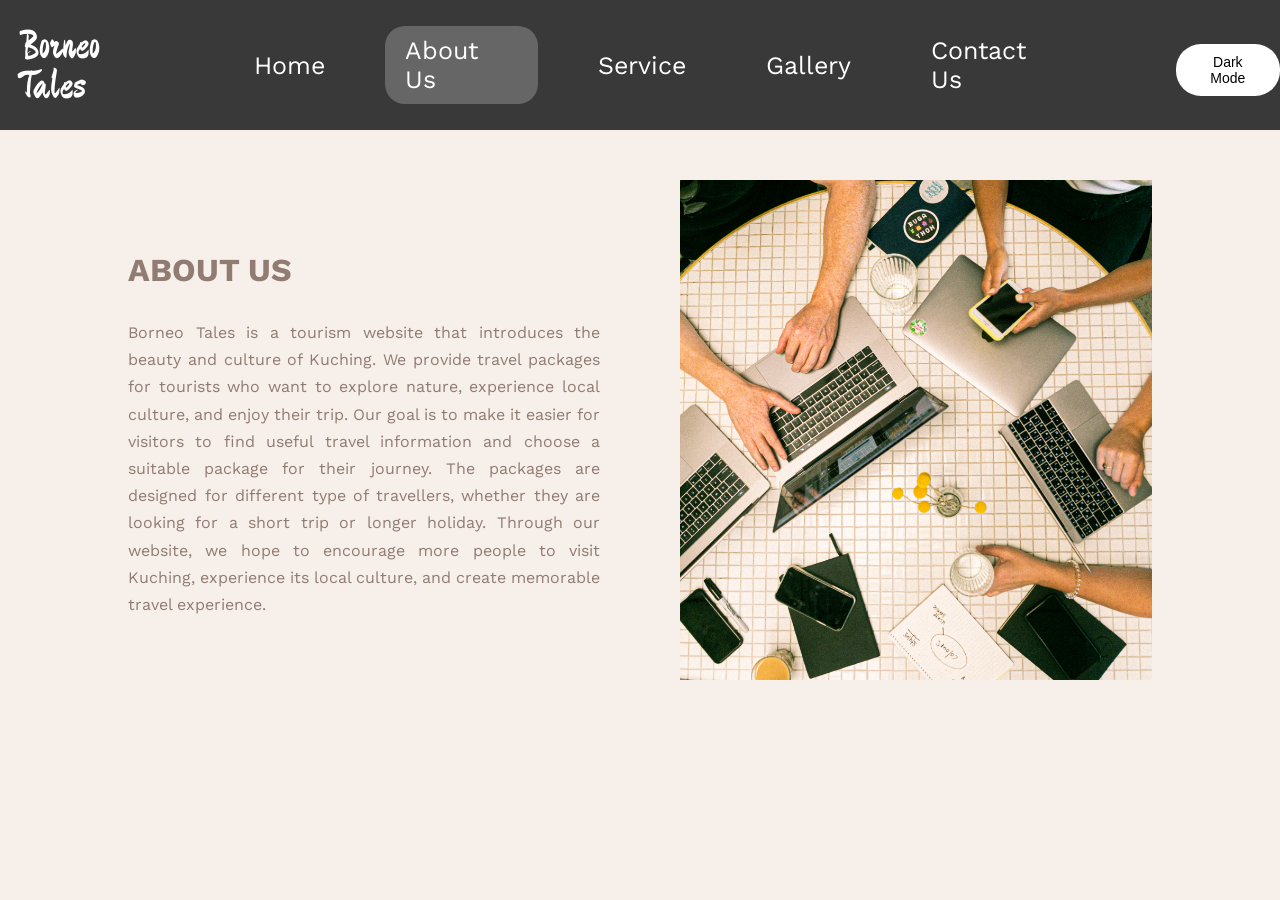
<file: aboutus.html>
<HTML>
  <HEAD>
    <META CHARSET="UTF-8">
    <META NAME="viewport" CONTENT="width=device-width, initial-scale=1.0">
    <TITLE>About Us</TITLE>
	<LINK REL="stylesheet" HREF="external.css">
	<link href="https://fonts.googleapis.com/css2?family=Work+Sans&display=swap" rel="stylesheet">
	<link href="https://fonts.googleapis.com/css2?family=Ma+Shan+Zheng&display=swap" rel="stylesheet">
  </HEAD>
  <BODY>
    <!--NAVIGATION BAR-->
	<NAV CLASS="NAV">
	  <UL>
	    <LI><A><span class="ma-shan">Borneo Tales</span></A></LI>
	    <LI><A HREF="index.html">Home</A></LI>
        <LI class="active about"><A HREF="aboutus.html">About Us</A></LI>
	    <LI><A HREF="service.html">Service</A></LI>
	    <LI><A HREF="gallery.html">Gallery</A></LI>
	    <LI><A HREF="contactus.html">Contact Us</A></LI>
		<button id="darkModeBtn">Dark Mode</button>
	  </UL>
	</NAV>
    
	<!--CONTENT-->
	<DIV CLASS="ABOUTUS">
	
	  <DIV CLASS="ABOUTTEXT">
	    <H1>ABOUT US</H1>
	    <P>
          Borneo Tales is a tourism website that introduces the beauty and culture of Kuching. We provide travel
	      packages for tourists who want to explore nature, experience local culture, and enjoy their trip. Our goal is
		  to make it easier for visitors to find useful travel information and choose a suitable package for their journey.
	      The packages are designed for different type of travellers, whether they are looking for a short trip or longer holiday.
		  Through our website, we hope to encourage more people to visit Kuching, experience its local culture, and create memorable
		  travel experience.
	    </P>
	  </DIV>
	
	  <DIV CLASS="ABOUTIMG">
	    <IMG SRC="aboutus.png" >
	  </DIV>
	  
	</DIV>
	<script src="script.js"></script>
  </BODY>
</HTML>
</file>
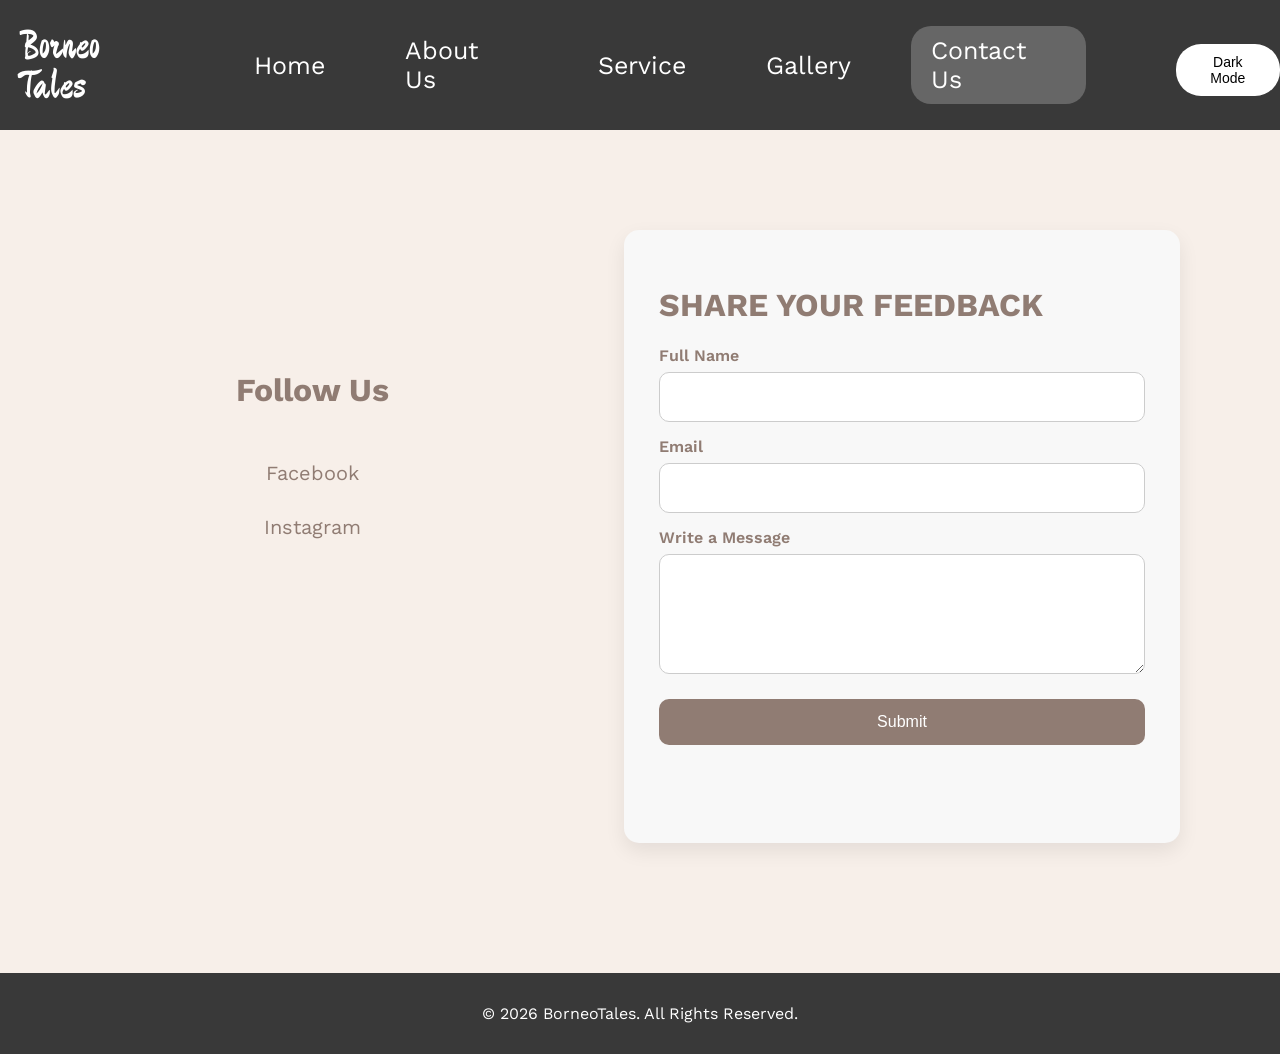
<file: contactus.html>
<HTML>
  <HEAD>
    <META CHARSET="UTF-8">
    <META NAME="viewport" CONTENT="width=device-width, initial-scale=1.0">
    <TITLE>Contact Us</TITLE>
	<LINK REL="stylesheet" HREF="external.css">
	<link href="https://fonts.googleapis.com/css2?family=Work+Sans&display=swap" rel="stylesheet">
	<link href="https://fonts.googleapis.com/css2?family=Ma+Shan+Zheng&display=swap" rel="stylesheet">
  </HEAD>
  <BODY>
    <!--NAVIGATION BAR-->
	<NAV CLASS="NAV">
	  <UL>
	    <LI><A><span class="ma-shan">Borneo Tales</span></A></LI>
	    <LI><A HREF="index.html">Home</A></LI>
        <LI><A HREF="aboutus.html">About Us</A></LI>
	    <LI><A HREF="service.html">Service</A></LI>
	    <LI><A HREF="gallery.html">Gallery</A></LI>
	    <LI class="active contact"><A HREF="contactus.html" >Contact Us</A></LI>
		<button id="darkModeBtn">Dark Mode</button>
	  </UL>
	</NAV>
	
	<DIV CLASS="CONTACT">
	  <DIV CLASS="SOCIALMEDIA">
        <H1>Follow Us</H1>
        <a href="https://www.facebook.com/share/19SMQMtG1k/" TARGET="_blank">Facebook</a>
        <a href="https://www.instagram.com/borneotales?igsh=MWV0Ync1d2I4eTY3dg==" TARGET="_blank">Instagram</a>
      </DIV>
	
      <DIV CLASS="CONTACTFORM">
        <H1>SHARE YOUR FEEDBACK</H1>
        <FORM ID="feedbackForm">
            <LABEL>Full Name</LABEL>
            <INPUT TYPE="text" ID="feedbackName">

            <LABEL>Email</LABEL>
            <INPUT TYPE="email" ID="feedbackEmail">

            <LABEL>Write a Message</LABEL>
            <TEXTAREA ID="feedbackMessage"></TEXTAREA>

            <BUTTON>Submit</BUTTON>
			<P ID="feedbackResponse"></P>
        </FORM>
      </DIV>
    </DIV>
	
	<FOOTER>
      <P>&copy; 2026 BorneoTales. All Rights Reserved.</P>
    </FOOTER>
	<script src="script.js"></script>
  </BODY>
</HTML>
</file>
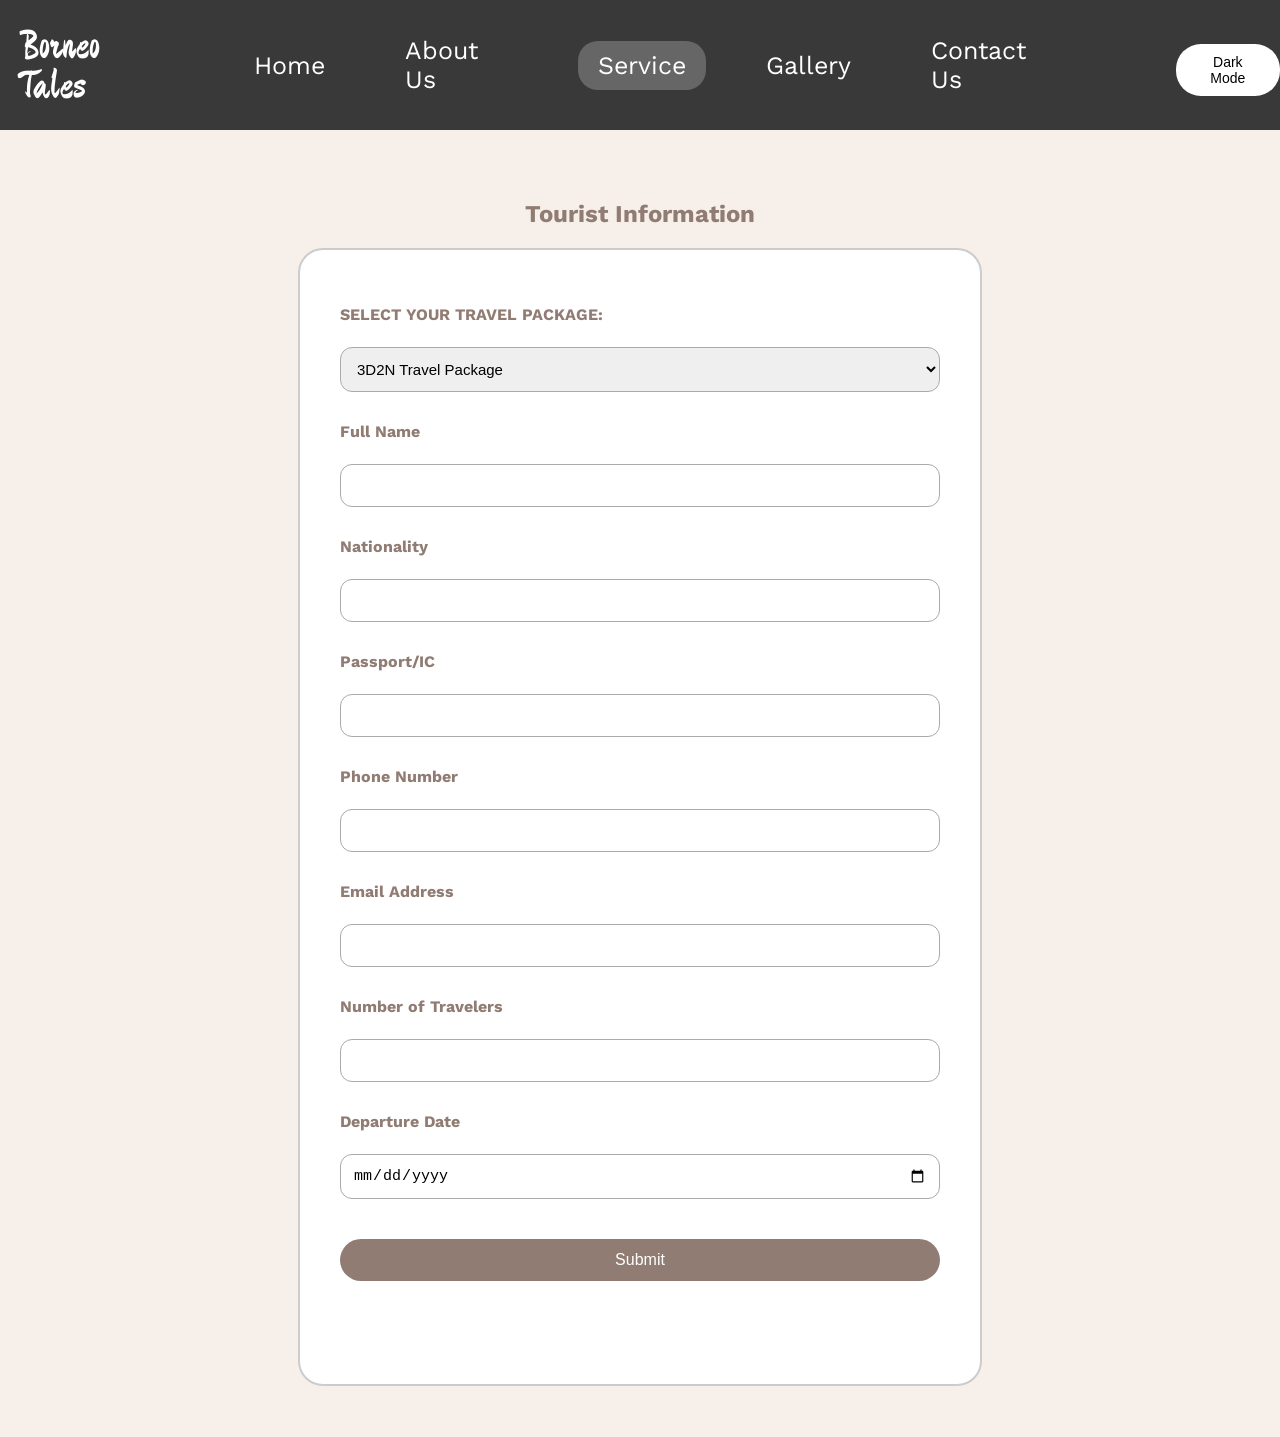
<file: touristinformation.html>
<HTML>
  <HEAD>
    <META CHARSET="UTF-8">
    <META NAME="viewport" CONTENT="width=device-width, initial-scale=1.0">
    <TITLE>Tourist Information</TITLE>
	<LINK REL="stylesheet" HREF="external.css">
	<link href="https://fonts.googleapis.com/css2?family=Work+Sans&display=swap" rel="stylesheet">
	<link href="https://fonts.googleapis.com/css2?family=Ma+Shan+Zheng&display=swap" rel="stylesheet">
  </HEAD>
    <BODY ID="SERVICE">
    <!--NAVIGATION BAR-->
	<NAV CLASS="NAV">
	  <UL>
	    <LI><A><span class="ma-shan">Borneo Tales</span></A></LI>
	    <LI><A HREF="index.html">Home</A></LI>
        <LI><A HREF="aboutus.html">About Us</A></LI>
	    <LI class="active service"><A HREF="service.html">Service</A></LI>
	    <LI><A HREF="gallery.html">Gallery</A></LI>
	    <LI><A HREF="contactus.html">Contact Us</A></LI>
		<button id="darkModeBtn">Dark Mode</button>
	  </UL>
	</NAV>
	
	<section class="tourist-form">
      <h1>Tourist Information</h1>
      <DIV CLASS="form-container">
        <form id="bookingform">
            <label for="package">SELECT YOUR TRAVEL PACKAGE:</label>
            <select id="package" name="package">
                <option value="3D2N">3D2N Travel Package</option>
                <option value="5D4N">5D4N Travel Package</option>
                <option value="7D6N">7D6N Travel Package</option>
            </select>

            <label for="fullname">Full Name</label>
            <input type="text" id="fullname" name="fullname">

            <label for="nationality">Nationality</label>
            <input type="text" id="nationality" name="nationality">

            <label for="passport">Passport/IC</label>
            <input type="text" id="passport" name="passport">

            <label for="phone">Phone Number</label>
            <input type="tel" id="phone" name="phone">

            <label for="email">Email Address</label>
            <input type="email" id="email" name="email">

            <label for="travelers">Number of Travelers</label>
            <input type="number" id="travelers" name="travelers">

            <label for="date">Departure Date</label>
            <input type="date" id="date" name="date">

            <button type="submit">Submit</button>
			<p id="message"></p>
        </form>
      </DIV>
    </section>
	<DIV CLASS="MODAL" ID="bookingModal">
      <DIV CLASS="MODAL-CONTENT">
        <H1>Booking Confirmed!</H1>
        <P>Thank you for booking with Borneo Tales.</P>
        <P>Your booking has been successfully submitted.</P>
        <A HREF="service.html">OK</A>
      </DIV>
    </DIV>
	<script src="script.js"></script>
  </BODY>
</HTML>
</file>
<file: external.css>
body {
	margin: 0;
	font-family:Work Sans, sans-serif;
	background-color: #f7efe9;
	color:#907c73;
}

/*NAVBAR*/
.NAV UL{
	background-color: #393939;
	width: 100%;
	height:70px;
	display:flex;
	justify-content: center;
	align-items: center;
	gap:40px;
	padding: 30px 0;
	margin: 0;
	list-style:none;
}

.ma-shan {
    font-family: "Ma Shan Zheng", cursive;
	font-size:40px;
}

.NAV LI{
    position:relative;
    padding:10px 20px;
}

.NAV LI A{
    text-decoration:none;
    color:#fff;
    font-family:Work Sans, sans-serif;
    font-size:25px;
}

.NAV LI.active::before{
    content:"";
    position:absolute;
    background:#666;
    border-radius:20px;
    left:0;
    top:0;
    width:100%;
    height:100%;
    z-index:0;
    animation:slide 0.5s ease;
}

.NAV LI.active A{
    position:relative;
    z-index:1;
}

@keyframes slide{
	from{
		transform:translateX(-40px);
		opacity:0;
	}
	to{
		transform:translateX(0);
		opacity:1;
	}
}

/*HOME*/
.HERO H1{
    text-align:center;
    font-size:50px;
	margin-bottom:10px;
}

.HERO P{
    text-align:center;
    font-size:18px;
	margin-top:0;
}

.HERO-TEXT{
    background-color:rgba(0,0,0,0.5);
    padding:30px 50px;
    border-radius:15px;
    text-align:center;
	padding:80px 60px;
}

.HERO {
    height: 630px;
    background-image: url("homeimg.jpg");
    background-size: cover;
    background-position: center;
    background-repeat: no-repeat;
    display: flex;
    flex-direction: column;
    justify-content: center;
    align-items: center;
    color: white;
	background-position: center 15%;
}

.HOMECONTENT{
	text-align: center;
    margin: 50px;
}

.HOMECARD {
    display: flex;              
    justify-content: center;    
    gap: 70px;                  
    margin-top: 30px;  
}

.CARD {
	width: 300px;
    height: 300px;
    border: none;
}

.CARD IMG{
	width:100%;
	height:100%;
	object-fit:cover;
}

/*ABOUT US*/
.ABOUTUS {
    display: flex;              
    align-items: center;
	justify-content: center;
    padding: 50px;
	gap: 80px
}

.ABOUTTEXT {
    width: 40%;
    text-align: justify;
    line-height: 1.7;
}

.ABOUTTEXT P {
    margin-bottom: 20px;
}

.ABOUTIMG {
    width: 40%;
    height: 500px;
    border: none;
    overflow: hidden;
}

.ABOUTIMG IMG {
    width: 100%;
    height: 100%;
    object-fit: cover;
}

/*SERVICE*/
.CONTENTSERVICE{
    margin-left: 100px;
	margin-top:50px;
	color:#907c73;
}

.SERVICETEXT H1{
    text-align:left;
    margin-bottom:40px;
	font-size:50px;
	color:#907c73;
}

.SERVICEIMG{
    display:flex;
    justify-content:flex-start; 
    gap:80px;
}

.SERVICEIMG .CARD{
	width: 300px;
    height: 300px;
    border: none;
}

.BOOK H1{
	margin-top:90px;
	font-size:50px;
}

.BOOK UL{
	display:flex;
	margin-left:-35px;
	margin-top:50px;
	gap:70px;
	list-style:none;
}

/*package button*/
.BOOK LI{
    text-decoration:none;
    font-family:Work Sans, sans-serif;
    font-size:25px;
    cursor:pointer;
    padding:12px 25px;
    border-radius:30px;
    transition:0.3s ease;
    position:relative;
    z-index:2;
}

.BOOK LI.active{
    color:white;
}

.BOOK UL{
    position:relative;
    display:flex;
	margin-bottom:50px;
}

.BOOK .slider{
    position:absolute;
    background-color:#907c73;
    border-radius:30px;
    z-index:1;
    transition:0.4s ease;
}

/*pacakge img*/
.BOOKIMG {
	margin-top:50px;
}

.BOOKING {
	width:900px;
	height:400px;
    border:0px solid black;
	overflow:hidden;
}

.package-img {
    width:100%;
    height:100%;
    object-fit:cover;
	display:block;
}

/*Booking btn*/
.BOOKINGSECTION{
    display: flex;
    align-items: center;
    gap: 120px;
}

.BOOKBTN{
    display: inline-block;
    padding: 20px 45px;
    background-color: #907c73;
    color: white;
    text-decoration: none;
    border-radius: 30px;
    font-family: Work Sans, sans-serif;
    font-size: 24px;
    transition: 0.3s ease;
}

.BOOKBTN:hover{
    background-color: #555;
    transform: scale(1.05);
}

.SECTIONDIVIDER{
    width:1100px;
    margin-left:110;
    margin-top:90px;
    display:flex;
    align-items:center;
    justify-content:center;
    gap:20px;
}

.SECTIONDIVIDER SPAN{
    flex:1;
    height:1px;
    background-color:#999;
}

.SECTIONDIVIDER DIV{
    font-size:18px;
    color:#333;
}

/*compare table*/
.PACKAGETABLE,
.INCLUDETABLE{
    width:900px;
    margin-left:220px;
    margin-right:auto;
    margin-top:80px;
}

.PACKAGETABLE TABLE,
.INCLUDETABLE TABLE{
    width:100%;
    border-collapse:collapse;
    font-family:Work Sans, sans-serif;
    background-color:white;
}

.PACKAGETABLE CAPTION,
.INCLUDETABLE CAPTION{
    caption-side:top;
    text-align:left;
    font-size:30px;
    font-weight:bold;
    margin-bottom:20px;
	color:#907c73;
}

.PACKAGETABLE TH,
.PACKAGETABLE TD,
.INCLUDETABLE TH,
.INCLUDETABLE TD{
    border:1px solid #907c73;
    padding:18px;
    text-align:center;
}

.PACKAGETABLE THEAD TH,
.INCLUDETABLE THEAD TH{
    background-color:#978a84;
    color:white;
}

/*Tourist Information*/
.tourist-form {
    padding: 50px;
}

.tourist-form h1 {
    text-align: center;
}

.form-container {
    width: 600px;
    margin: auto;
    border: 2px solid #ccc;
    border-radius: 25px;
    padding: 40px;
    background-color: white;
}

.form-container form {
    display: flex;
    flex-direction: column;
}

.form-container label {
    margin-top: 15px;
    margin-bottom: 8px;
    font-weight: bold;
}

.form-container input,
.form-container select {
    padding: 12px;
    border: 1px solid #aaa;
    border-radius: 12px;
    font-size: 15px;
}

.form-container button {
    margin-top: 25px;
    padding: 12px;
    border: none;
    border-radius: 25px;
    background-color: #907c73;
    color: white;
    cursor: pointer;
}

/*BOOKING CONFIRMATION*/
.MODAL {
    display: none;
    position: fixed;
    top: 0;
    left: 0;
    width: 100%;
    height: 100%;
    background-color: rgba(0,0,0,0.5);
    justify-content: center;
    align-items: center;
}

.MODAL-CONTENT {
    background-color: white;
    width: 450px;
    padding: 40px;
    text-align: center;
    border-radius: 15px;
    animation: popout 0.4s ease;
}

.MODAL-CONTENT A {
    display: inline-block;
    margin-top: 25px;
    padding: 14px 40px;
    background-color: #907c73;
    color: white;
    text-decoration: none;
    font-size: 16px;
    border-radius: 5px;
    transition: all 0.3s ease;
}

@keyframes popout {
    from {
        transform: scale(0.5);
        opacity: 0;
    }

    to {
        transform: scale(1);
        opacity: 1;
    }
}

/*GALLERY*/
.GALLERY H1{
	text-align: center;
	font-size: 60px;
	margin-bottom: 3px;
	color:#907c73;
}

.GALLERY P{
	text-align: center;
	margin-bottom: 50px;
	color:#907c73;
}

.GALLERYGRID{
    display:grid;
    grid-template-columns: repeat(4, 1fr);
    gap:30px;
    padding:0 100px;
}

.gallery-item{
    height:200px;
    border:2px;
	overflow: hidden; 
}

.gallery-item img{
    width: 100%;
    height: 100%;
    object-fit: cover; 
    display: block;
}

/*CONTACT US*/
.CONTACT{
    display:flex;
    justify-content:space-between;
    align-items:flex-start;
    gap:50px; 	
    padding:100px;
}

.SOCIALMEDIA{
    display:flex;
    flex-direction:column;
    gap:30px;
    width:30%;
	margin-top:120px;
	margin-left:50px;
}

.SOCIALMEDIA H1{
    text-align:center;
}

.SOCIALMEDIA a{
    text-decoration:none;
    color:#907c73;
    font-size:20px;
    text-align:center;
    transition:0.3s;
}

.SOCIALMEDIA a:hover{
    color:#777;
    transform:translateX(5px);
}

.CONTACTFORM BUTTON:hover{
    transform: scale(1.05);
}

.CONTACTFORM{
    width:45%;
    background:#f8f8f8;
    padding:35px;
    border-radius:15px;
    box-shadow:0 8px 20px rgba(0,0,0,0.08);
}

label{
    font-weight:600;
    margin-bottom:-8px;
}

form{
    display:flex;
    flex-direction:column;
    gap:15px;
}

input,textarea{
    padding:15px;
    border:1px solid #ccc;
    border-radius:10px;
    font-size:16px;
    outline:none;
    transition:0.3s;
}

button{
    margin-top:10px;
    padding:14px;
    background:#907c73;
    color:white;
    border:none;
    border-radius:10px;
    font-size:16px;
    cursor:pointer;
    transition:0.3s;
}

textarea{
    height:120px;
}

footer{
	background:#393939;
    color:white;
    text-align:center;
    padding:15px;
    margin-top:30px;
}

#darkModeBtn {
    background-color: white;
    color: black;
    border: none;
    padding: 10px 18px;
    border-radius: 25px;
    font-size: 14px;
    cursor: pointer;
    transition: 0.3s;
	margin-left: 50px;
}

/*Darkmode btn*/
.Dark-Mode {
    background-color: #121212;
    color: white;
}

.Dark-Mode a {
    color: white;
}

/*Dark mode contact us*/
.Dark-Mode .CONTACTFORM{
    background:#222;
    color:white;
}

.Dark-Mode .CONTACTFORM H1{
    color:white;
}

.Dark-Mode .CONTACTFORM label{
    color:white;
}

.Dark-Mode .CONTACTFORM input,
.Dark-Mode .CONTACTFORM textarea{
    background:#333;
    color:white;
    border:1px solid #666;
}

.Dark-Mode .CONTACTFORM input::placeholder,
.Dark-Mode .CONTACTFORM textarea::placeholder{
    color:#ccc;
}

.Dark-Mode .CONTACTFORM button{
    background:white;
    color:#121212;
}

/* Dark Mode Tourism Form */
.Dark-Mode .tourist-form h1{
    color:white;
}

.Dark-Mode .form-container{
    background-color:#222;
    border-color:#555;
    color:white;
}

.Dark-Mode .form-container label{
    color:white;
}

.Dark-Mode .form-container input,
.Dark-Mode .form-container select{
    background-color:#333;
    color:white;
    border-color:#666;
}

.Dark-Mode .form-container select option{
    background-color:#333;
    color:white;
}

.Dark-Mode .form-container button{
    background-color:white;
    color:black;
}

/*DARK MODE - TABLE*/
.Dark-Mode .PACKAGETABLE TABLE,
.Dark-Mode .INCLUDETABLE TABLE{
    background-color:#1e1e1e;
    color:white;
}

/* TABLE BORDER */
.Dark-Mode .PACKAGETABLE TH,
.Dark-Mode .PACKAGETABLE TD,
.Dark-Mode .INCLUDETABLE TH,
.Dark-Mode .INCLUDETABLE TD{
    border-color:#555;
}

/* TABLE HEADER */
.Dark-Mode .PACKAGETABLE THEAD TH,
.Dark-Mode .INCLUDETABLE THEAD TH{
    background-color:#333;
    color:white;
}

/* INCLUDED COLUMN */
.Dark-Mode .INCLUDETABLE TBODY TH,
.Dark-Mode .INCLUDETABLE TBODY TD{
    background-color:#2a2a2a;
    color: white;
}

/* TABLE CAPTION */
.Dark-Mode .PACKAGETABLE CAPTION,
.Dark-Mode .INCLUDETABLE CAPTION{
    color:white;
}

/*Pacakage button*/
.Dark-Mode .BOOK LI{
    color:white;
}

.Dark-Mode .BOOK LI.active{
    color:black;
}

.Dark-Mode .BOOK .slider{
    background-color:white;
}

/*booking button*/
.Dark-Mode .BOOKBTN{
    background-color:white;
    color:black;
}

.Dark-Mode .GALLERY H1{
    color: white;
}

.Dark-Mode .GALLERY P{
    color: white;
}

.Dark-Mode .CONTENTSERVICE{
   color: white;
}

.Dark-Mode .SERVICETEXT H1{
    color: white;
}

/*darkmode for booking comfirmation*/
.dark-mode .MODAL-CONTENT {
    background-color: #222;
    color: white;
}

.dark-mode .MODAL-CONTENT A {
    background-color: black;
    color: white;
    border-color: black;
}
</file>
